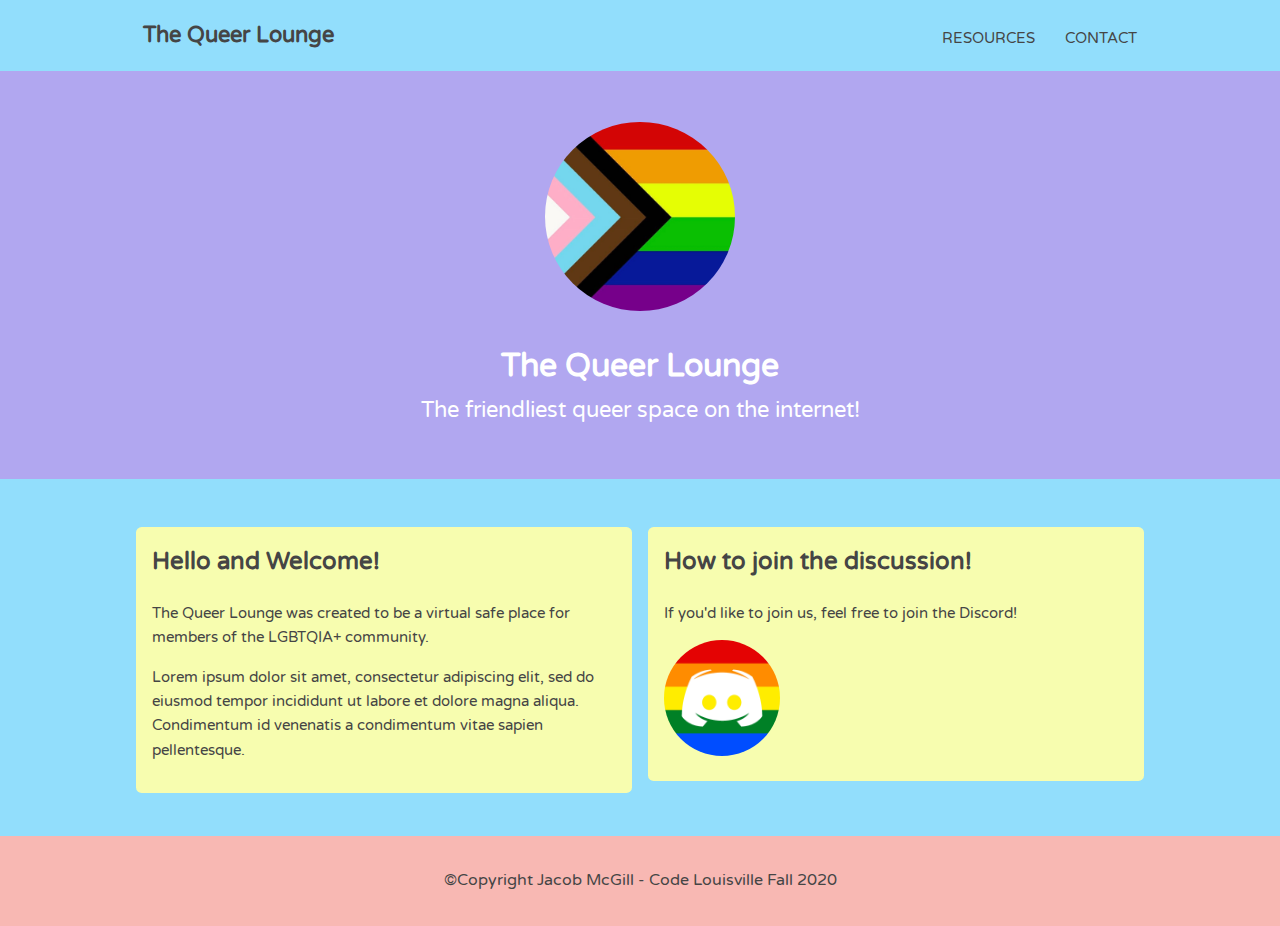
<file: index.html>
<!DOCTYPE html>
<html>
<head>
	<meta name="viewport" content="width=device-width, initial-scale=1.0">
	<title>The Queer Lounge</title>
	<link href='https://fonts.googleapis.com/css?family=Varela+Round' rel='stylesheet' type='text/css'>
	<link rel="stylesheet" href="css/style.css">
	<link rel="stylesheet" href="css/normalize.css">
</head>
<body>
	
	<header class="main-header">
		<h1 class="name"><a href="index.html">The Queer Lounge</a></h1>
		<ul class="main-nav">
			<li><a href="resources.html">Resources</a></li>
			<li><a href="contact.html ">Contact</a></li>
		</ul>
	</header> 

	<div class="banner">
		<img class="logo rotate" src="img/pflag.jpg" alt="Pride Progress Flag">
		<h1 class="headline">The Queer Lounge</h1>
		<span class="tagline">The friendliest queer space on the internet!</span>
	</div>
	
	<div class="row">		
		<div class="primary col">
			<h2>Hello and Welcome!</h2>
			<p>The Queer Lounge was created to be a virtual safe place for members of the LGBTQIA+ community.</p>
			<p>Lorem ipsum dolor sit amet, consectetur adipiscing elit, sed do eiusmod tempor incididunt ut labore et dolore magna aliqua. Condimentum id venenatis a condimentum vitae sapien pellentesque.</p>
		</div>
					
		<div class="secondary col">
			<h2>How to join the discussion!</h2>
            <p>If you'd like to join us, feel free to join the Discord!</p>
            <a href="https://discord.gg" target="blank"><img class="discord" src="img/discord.png" alt="Rainbow Discord Logo"></a>
		</div>
	</div>
	
	<footer class="main-footer">
		<span>&copy;Copyright Jacob McGill - Code Louisville Fall 2020</span>
	</footer>
	
</body>
</html>
</file>
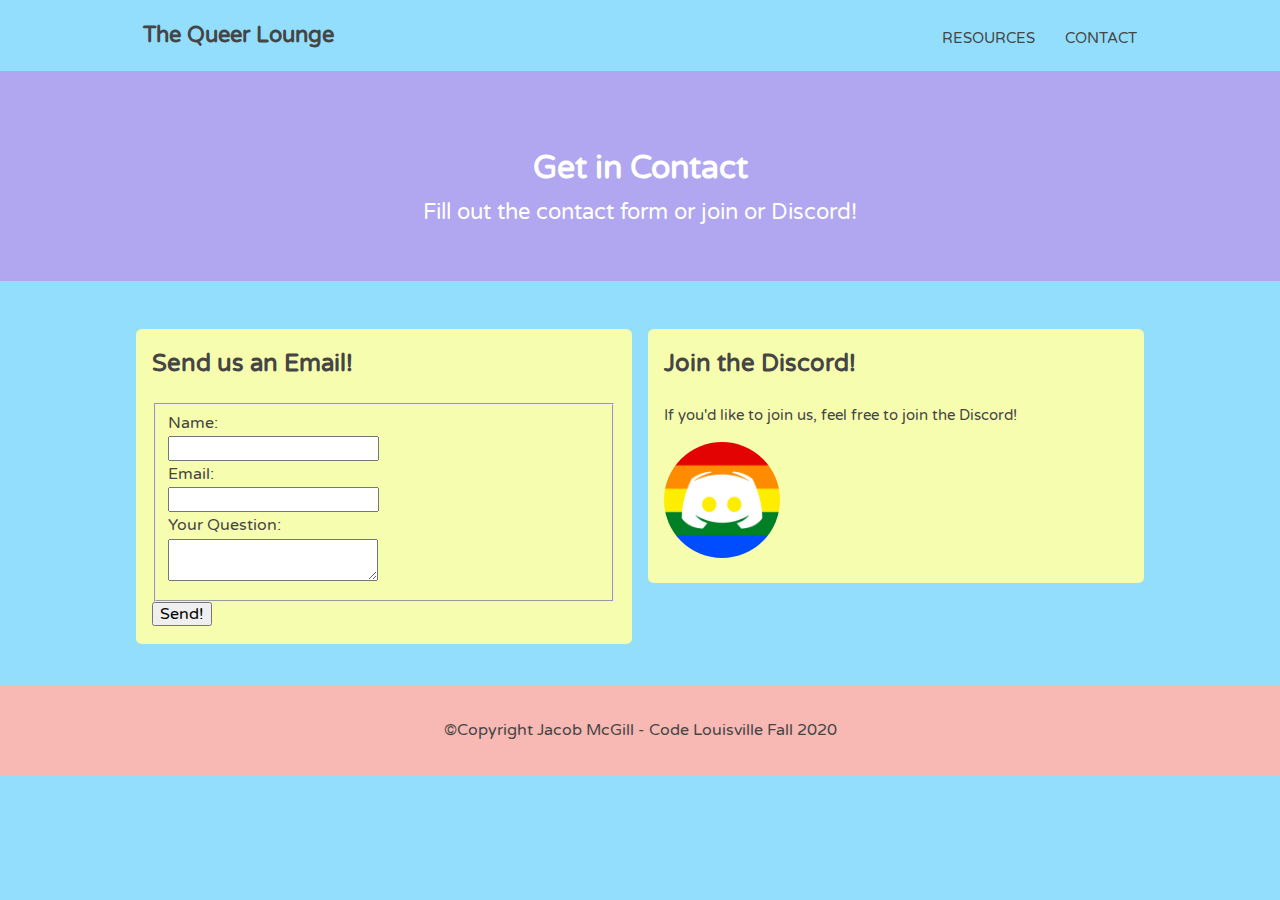
<file: contact.html>
<!DOCTYPE html>
<html>
<head>
	<meta name="viewport" content="width=device-width, initial-scale=1.0">
	<title>The Queer Lounge</title>
	<link href='https://fonts.googleapis.com/css?family=Varela+Round' rel='stylesheet' type='text/css'>
	<link rel="stylesheet" href="css/style.css">
    <link rel="stylesheet" href="css/normalize.css">
</head>
<body>
	
	<header class="main-header">
		<h1 class="name"><a href="index.html">The Queer Lounge</a></h1>
		<ul class="main-nav">
			<li><a href="resources.html">Resources</a></li>
			<li><a href="contact.html ">Contact</a></li>
		</ul>
	</header> 

	<main>
        <div class="banner">
            <h1 class="headline">Get in Contact</h1>
            <span class="tagline">Fill out the contact form or join or Discord!</span>
        </div>
        
        <div class="row">		
            <div class="primary col">
                <h2>Send us an Email!</h2>
                <script src="js/script.js"></script>
                <form onsubmit="return false">
                    <fieldset>
                        <label for="name">Name:</label><br>
                        <input type="text" id="name" name="name"><br>

                        <label for="email">Email:</label><br>
                        <input type="email" id="email" name="email"><br>
                        
                        <label for="textarea">Your Question:</label><br>
                        <textarea id="question" name="question"></textarea>
                    </fieldset>

                    <button onclick="sendContact();">Send!</button>
                </form>
            </div>
                        
            <div class="secondary col">
                <h2>Join the Discord!</h2>
                <p>If you'd like to join us, feel free to join the Discord!</p>
                <a href="https://discord.gg" target="blank"><img class="discord" src="img/discord.png" alt="Rainbow Discord Logo"></a>
            </div>
        </div>
    </main>
	
	<footer class="main-footer">
		<span>&copy;Copyright Jacob McGill - Code Louisville Fall 2020</span>
	</footer>
	
</body>
</html>
</file>
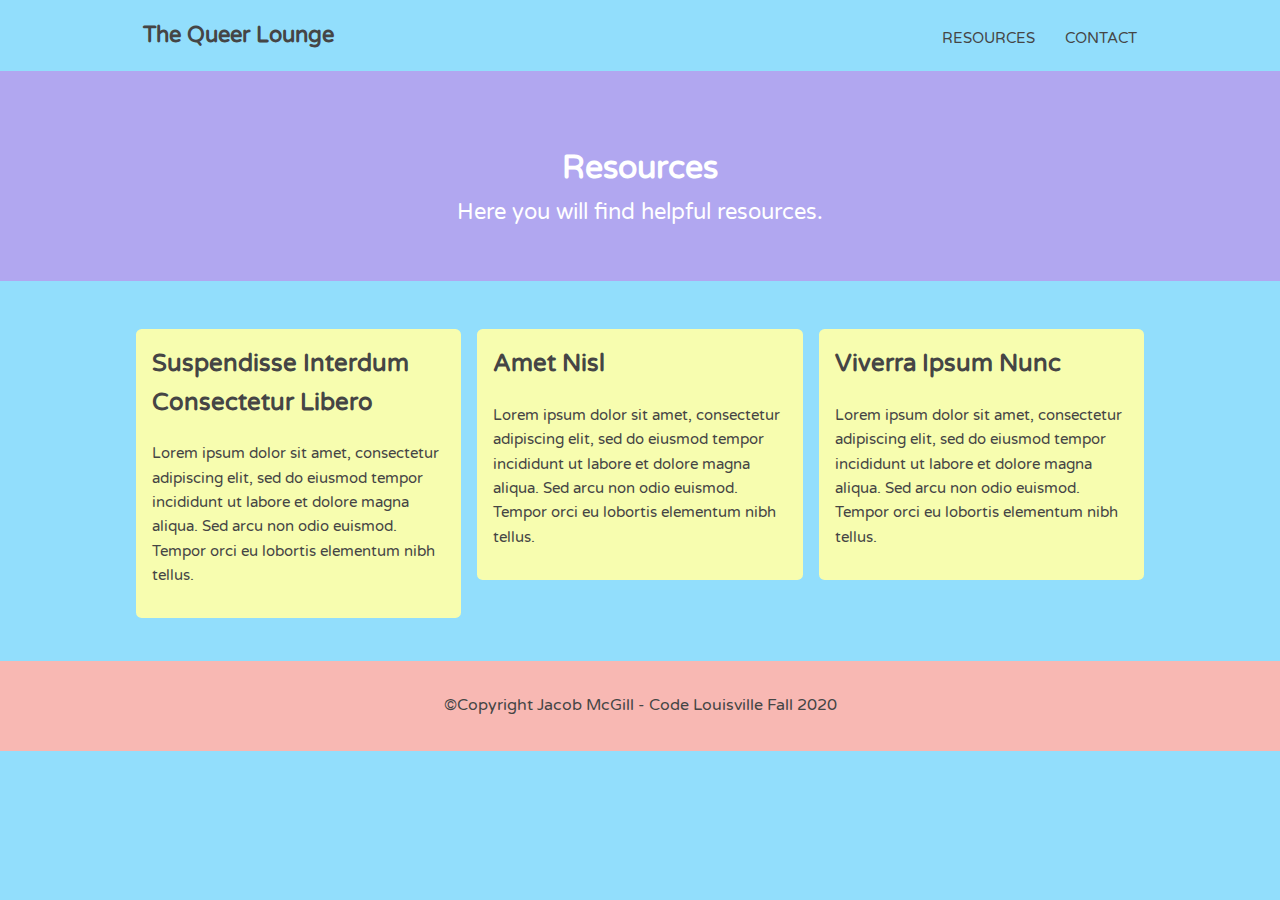
<file: resources.html>
<!DOCTYPE html>
<html>
<head>
	<meta name="viewport" content="width=device-width, initial-scale=1.0">
	<title>The Queer Lounge</title>
	<link href='https://fonts.googleapis.com/css?family=Varela+Round' rel='stylesheet' type='text/css'>
	<link rel="stylesheet" href="css/style.css">
	<link rel="stylesheet" href="css/normalize.css">
</head>
<body>
	
	<header class="main-header">
		<h1 class="name"><a href="index.html">The Queer Lounge</a></h1>
		<ul class="main-nav">
			<li><a href="resources.html">Resources</a></li>
			<li><a href="contact.html ">Contact</a></li>
		</ul>
	</header> 

	<main>
        <div class="banner">
            <h1 class="headline">Resources</h1>
            <span class="tagline">Here you will find helpful resources.</span>
        </div>

        <div class="row">		
            <div class="primary col">
                <h2>Suspendisse Interdum Consectetur Libero</h2>
                <p>Lorem ipsum dolor sit amet, consectetur adipiscing elit, sed do eiusmod tempor incididunt ut labore et dolore magna aliqua. Sed arcu non odio euismod. Tempor orci eu lobortis elementum nibh tellus.</p>
            </div>
            
            <div class="secondary col">
                <h2>Amet Nisl</h2>
                <p>Lorem ipsum dolor sit amet, consectetur adipiscing elit, sed do eiusmod tempor incididunt ut labore et dolore magna aliqua. Sed arcu non odio euismod. Tempor orci eu lobortis elementum nibh tellus.</p>
            </div>
                
            <div class="tertiary col">
                <h2>Viverra Ipsum Nunc</h2>
                <p>Lorem ipsum dolor sit amet, consectetur adipiscing elit, sed do eiusmod tempor incididunt ut labore et dolore magna aliqua. Sed arcu non odio euismod. Tempor orci eu lobortis elementum nibh tellus.</p>
            </div>
    </main>
	
	<footer class="main-footer">
		<span>&copy;Copyright Jacob McGill - Code Louisville Fall 2020</span>
	</footer>
	
</body>
</html>
</file>
<file: css/style.css>
/* ================================= 
  Base Element Styles
==================================== */

* {
	box-sizing: border-box;
}
body {
    background-color: #92defc;
	font-family: 'Varela Round', sans-serif;
	line-height: 1.6;
	color: #454545;
	margin: 0;
}
ul {
  margin: 0;
  padding: 0;
  list-style: none;
}
p {
	font-size: .95em;
	margin: 0 0 1em 0;
}
h2,
h3,
a {
	color: #454545;
}
h2,
h3 {
	margin: 0 0 .8em 0;
}
a {
	text-decoration: none;
}
img {
	max-width: 100%;
}

/* ================================= 
  Base Layout Styles
==================================== */

/* ---- Navigation ---- */

.name {
	font-size: 1.35em;
	margin: 0;
}
.main-nav {
	margin-top: 5px;
}
.name a,
.main-nav a {
	text-align: center;
	display: block;
	padding: 10px 15px;
}
.main-nav a {
	font-size: .95em;
	color: #454545;
	text-transform: uppercase;
}
.main-nav a:hover {
	color: #b1a7f0;
}

/* ---- Layout Containers ---- */

.main-header {
	padding-top: .5em;
	padding-bottom: .5em;
}
.banner,
.main-footer {
	text-align: center;
}
.banner {
	color: #fff;
	background: #b1a7f0;
	padding: 3.2em 0;
	margin-bottom: 48px;
}
.col {
	padding: 1em;
	background: #f7fdaf;
	border-radius: .35em;
	margin: 0 .5em .8em;
}
.main-footer {
	background: #f8b8b3;
	padding: 2em 0;
	margin-top: 30px;
}

/* ---- Page Elements ---- */

.logo {
    width: 190px;
    border-radius: 50%;
}
.headline {
	margin-bottom: 0;
}
.discord {
    width: 25%;
    border-radius: 50%;
}


.rotate:hover{
	-webkit-transform: rotateZ(-3600deg);
	-ms-transform: rotateZ(-360deg);
	transform: rotateZ(-360deg);
	transition: 1000ms linear all;
}

/* ================================= 
  Media Queries
==================================== */

@media (min-width: 769px) {
	.main-header,
	.row {
		width: 90%;
		margin: 0 auto;
	}
	.tagline {
		font-size: 1.4em;
    }
    .main-header,
	.main-nav,
	.row,
    .col {
		display: flex;
	}

	.main-header {
		flex-direction: column;
		align-items: center;
	}

	.col {
	flex: 1;
    flex-direction: column;
    align-self: flex-start;
	}
}
@media (min-width: 1025px) {
	.main-header,
	.row {
		width: 80%;
		max-width: 1150px;
    }
    .main-header {
		flex-direction: row;
		justify-content: space-between;
	}

}
</file>
